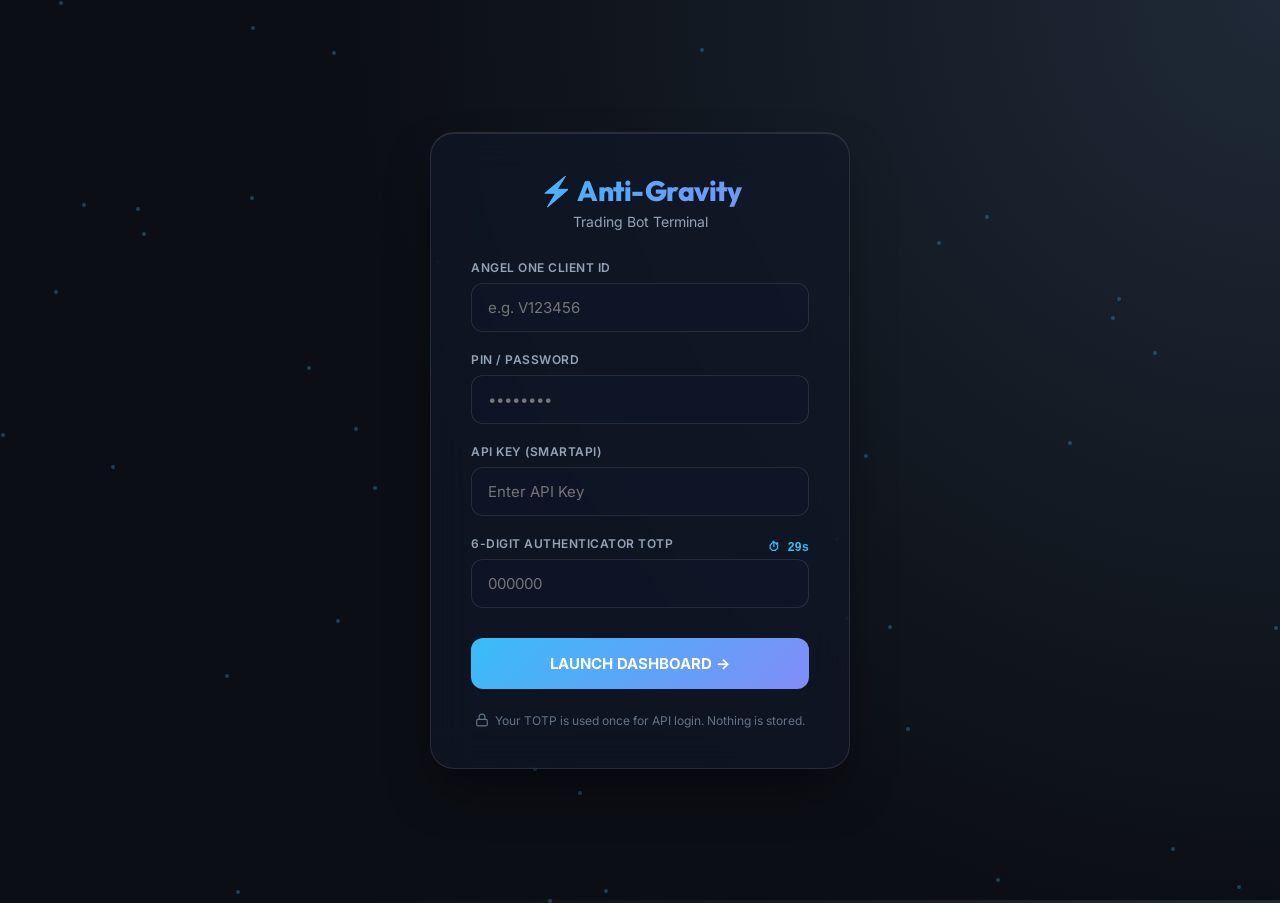
<file: frontend/index.html>
<!DOCTYPE html>
<html lang="en">
<head>
    <meta charset="UTF-8">
    <meta name="viewport" content="width=device-width, initial-scale=1.0">
    <title>Anti-Gravity Bot | Login</title>
    <link rel="stylesheet" href="css/login.css">
    <link href="https://fonts.googleapis.com/css2?family=Inter:wght@400;600;800&family=Outfit:wght@500;700&display=swap" rel="stylesheet">
</head>
<body>
    <div class="particles" id="particles"></div>
    
    <div class="login-container">
        <div class="logo-area">
            <h1>⚡ Anti-Gravity</h1>
            <p>Trading Bot Terminal</p>
        </div>

        <div class="error-msg" id="errorMsg">Invalid credentials or TOTP</div>

        <form id="loginForm">
            <div class="input-group">
                <label>Angel One Client ID</label>
                <input type="text" id="clientId" required placeholder="e.g. V123456" />
            </div>

            <div class="input-group">
                <label>PIN / Password</label>
                <input type="password" id="password" required placeholder="••••••••" />
            </div>

            <div class="input-group">
                <label>API Key (SmartAPI)</label>
                <input type="password" id="apiKey" required placeholder="Enter API Key" />
            </div>

            <div class="input-group totp-group">
                <div class="totp-header">
                    <label>6-Digit Authenticator TOTP</label>
                    <span class="timer" id="totpTimer">⏱ 30s</span>
                </div>
                <input type="text" id="totp" required pattern="\d{6}" maxlength="6" placeholder="000000" autocomplete="off" />
            </div>

            <button type="submit" id="submitBtn">LAUNCH DASHBOARD →</button>
        </form>
        
        <div class="security-badge">
            <svg width="14" height="14" viewBox="0 0 24 24" fill="none" stroke="currentColor" stroke-width="2"><rect x="3" y="11" width="18" height="11" rx="2" ry="2"></rect><path d="M7 11V7a5 5 0 0 1 10 0v4"></path></svg>
            Your TOTP is used once for API login. Nothing is stored.
        </div>
    </div>

    <script src="js/login.js"></script>
    <script>
        // Simple particle effect for background
        const pContainer = document.getElementById('particles');
        for (let i = 0; i < 50; i++) {
            const p = document.createElement('div');
            p.classList.add('particle');
            p.style.left = Math.random() * 100 + 'vw';
            p.style.top = Math.random() * 100 + 'vh';
            p.style.animationDuration = (Math.random() * 10 + 5) + 's';
            p.style.animationDelay = (Math.random() * 5) + 's';
            pContainer.appendChild(p);
        }
    </script>
</body>
</html>
</file>
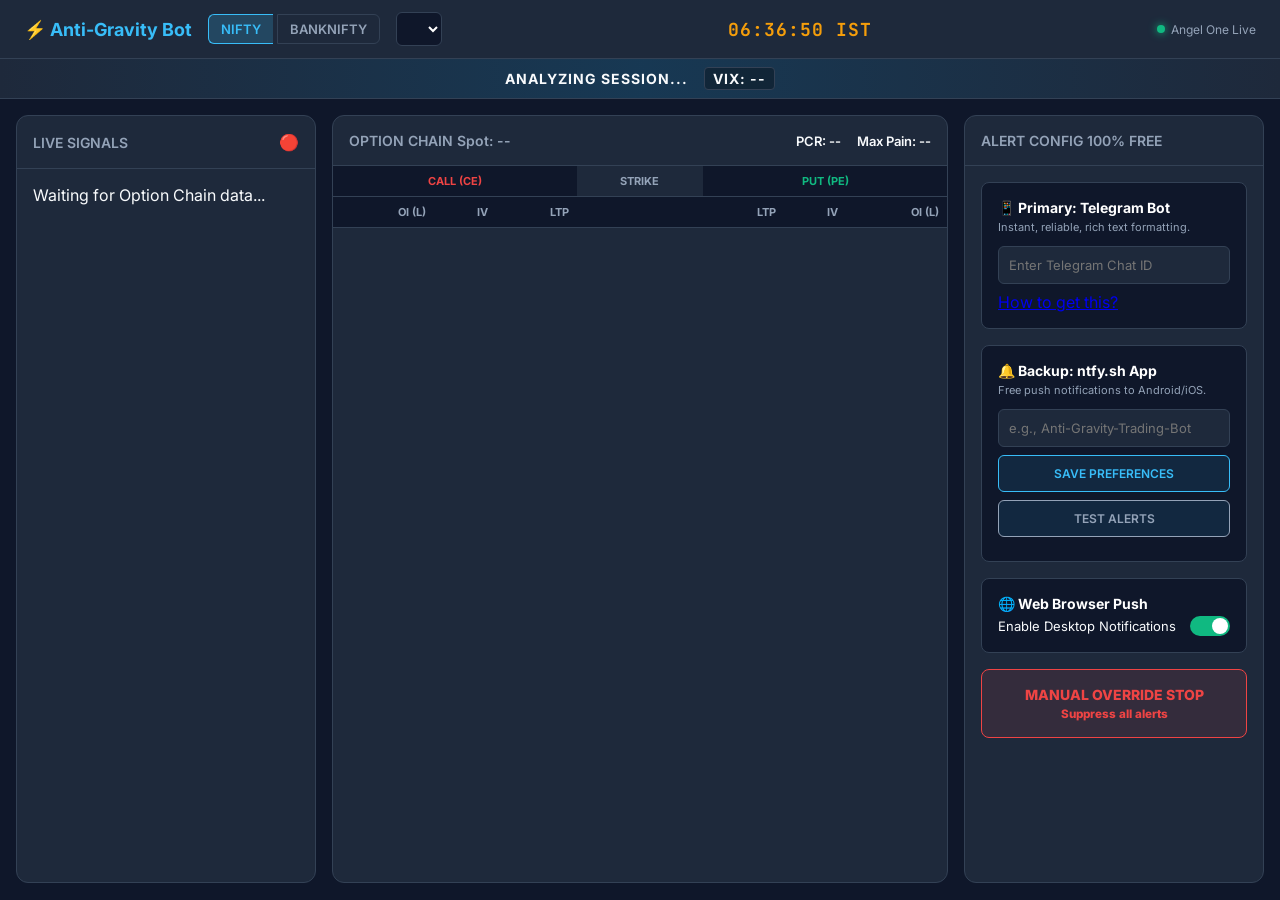
<file: frontend/dashboard.html>
<!DOCTYPE html>
<html lang="en">
<head>
    <meta charset="UTF-8">
    <meta name="viewport" content="width=device-width, initial-scale=1.0">
    <title>Anti-Gravity Terminal</title>
    <link rel="stylesheet" href="css/dashboard.css">
    <link href="https://fonts.googleapis.com/css2?family=Inter:wght@400;500;600;700&family=JetBrains+Mono:wght@400;700&display=swap" rel="stylesheet">
</head>
<body>
    <div class="top-nav">
        <div class="nav-left">
            <h2 class="brand">⚡ Anti-Gravity Bot</h2>
            <div class="symbol-toggle">
                <button id="btnNifty" class="active">NIFTY</button>
                <button id="btnBankNifty">BANKNIFTY</button>
            </div>
            <select id="expirySelect" class="expiry-dropdown"></select>
        </div>
        <div class="nav-center">
            <div class="live-clock" id="liveClock">00:00:00 IST</div>
        </div>
        <div class="nav-right">
            <div class="connection-status">
                <span class="dot connected"></span> Angel One Live
            </div>
        </div>
    </div>

    <div class="banner" id="sessionBanner">
        <span id="sessionText">ANALYZING SESSION...</span>
        <span class="vix-badge" id="vixBadge">VIX: --</span>
    </div>

    <div class="dashboard-grid">
        <!-- Left Panel: Signals -->
        <div class="panel signals-panel">
            <div class="panel-header">
                <h3>LIVE SIGNALS</h3>
                <span class="pulse-icon">🔴</span>
            </div>
            <div class="signals-container" id="signalsContainer">
                <div class="loading-signals">Waiting for Option Chain data...</div>
            </div>
        </div>

        <!-- Center Panel: Option Chain -->
        <div class="panel chain-panel">
            <div class="panel-header">
                <h3>OPTION CHAIN <span id="spotPriceDisplay">Spot: --</span></h3>
                <div class="chain-metrics">
                    <span id="pcrDisplay">PCR: --</span>
                    <span id="maxPainDisplay">Max Pain: --</span>
                </div>
            </div>
            
            <div class="table-container">
                <table class="chain-table">
                    <thead>
                        <tr>
                            <th colspan="3" class="ce-header">CALL (CE)</th>
                            <th class="strike-header">STRIKE</th>
                            <th colspan="3" class="pe-header">PUT (PE)</th>
                        </tr>
                        <tr>
                            <th>OI (L)</th>
                            <th>IV</th>
                            <th>LTP</th>
                            <th></th>
                            <th>LTP</th>
                            <th>IV</th>
                            <th>OI (L)</th>
                        </tr>
                    </thead>
                    <tbody id="chainBody">
                        <!-- Populated via JS -->
                    </tbody>
                </table>
            </div>
        </div>

        <!-- Right Panel: Alerts & Config -->
        <div class="panel alerts-panel">
            <div class="panel-header">
                <h3>ALERT CONFIG 100% FREE</h3>
            </div>
            
            <div class="alert-config">
                <div class="config-card">
                    <h4>📱 Primary: Telegram Bot</h4>
                    <p class="help-text">Instant, reliable, rich text formatting.</p>
                    <input type="text" id="telegramChatId" placeholder="Enter Telegram Chat ID" />
                    <a href="https://t.me/BotFather" target="_blank" class="help-link">How to get this?</a>
                </div>

                <div class="config-card">
                    <h4>🔔 Backup: ntfy.sh App</h4>
                    <p class="help-text">Free push notifications to Android/iOS.</p>
                    <input type="text" id="ntfyTopic" placeholder="e.g., Anti-Gravity-Trading-Bot" />
                    <button class="action-btn" id="saveAlertsBtn">SAVE PREFERENCES</button>
                    <button class="action-btn test-btn" id="testAlertsBtn">TEST ALERTS</button>
                </div>

                <div class="config-card">
                    <h4>🌐 Web Browser Push</h4>
                    <label class="switch-container">
                        <span>Enable Desktop Notifications</span>
                        <input type="checkbox" id="browserPushToggle" checked>
                        <span class="slider"></span>
                    </label>
                </div>

                <button class="kill-switch" id="killSwitchBtn">
                    MANUAL OVERRIDE STOP
                    <small>Suppress all alerts</small>
                </button>
            </div>
        </div>
    </div>

    <!-- Notification Toast -->
    <div id="toast" class="toast">Alert settings saved.</div>

    <script src="js/alerts.js"></script>
    <script src="js/dashboard.js"></script>
</body>
</html>
</file>
<file: frontend/css/login.css>
* {
    box-sizing: border-box;
    margin: 0;
    padding: 0;
    font-family: 'Inter', sans-serif;
}

body {
    background-color: #0b0e14;
    background-image: radial-gradient(circle at top right, #1f2937, #0b0e14 60%);
    height: 100vh;
    display: flex;
    justify-content: center;
    align-items: center;
    color: #e2e8f0;
    overflow: hidden;
}

.particles {
    position: absolute;
    width: 100%;
    height: 100%;
    z-index: 1;
    pointer-events: none;
}

.particle {
    position: absolute;
    width: 4px;
    height: 4px;
    background: rgba(56, 189, 248, 0.3);
    border-radius: 50%;
    animation: float linear infinite;
}

@keyframes float {
    0% { transform: translateY(0) scale(1); opacity: 0; }
    10% { opacity: 1; }
    90% { opacity: 1; }
    100% { transform: translateY(-100vh) scale(0); opacity: 0; }
}

.login-container {
    position: relative;
    z-index: 2;
    background: rgba(17, 24, 39, 0.7);
    backdrop-filter: blur(20px);
    -webkit-backdrop-filter: blur(20px);
    border: 1px solid rgba(255, 255, 255, 0.1);
    padding: 40px;
    border-radius: 24px;
    width: 100%;
    max-width: 420px;
    box-shadow: 0 25px 50px -12px rgba(0, 0, 0, 0.5), inset 0 1px 0 rgba(255, 255, 255, 0.1);
    animation: fadeInUp 0.8s ease backwards;
}

@keyframes fadeInUp {
    from { opacity: 0; transform: translateY(30px); }
    to { opacity: 1; transform: translateY(0); }
}

.logo-area {
    text-align: center;
    margin-bottom: 30px;
}

.logo-area h1 {
    font-family: 'Outfit', sans-serif;
    font-size: 28px;
    font-weight: 800;
    background: linear-gradient(135deg, #38bdf8, #818cf8);
    -webkit-background-clip: text;
    -webkit-text-fill-color: transparent;
    letter-spacing: -0.5px;
}

.logo-area p {
    color: #94a3b8;
    font-size: 14px;
    margin-top: 5px;
}

.error-msg {
    display: none;
    background: rgba(239, 68, 68, 0.1);
    border: 1px solid rgba(239, 68, 68, 0.3);
    color: #fca5a5;
    padding: 10px;
    border-radius: 8px;
    text-align: center;
    font-size: 13px;
    margin-bottom: 20px;
}

.input-group {
    margin-bottom: 20px;
}

.input-group label {
    display: block;
    font-size: 12px;
    font-weight: 600;
    color: #94a3b8;
    margin-bottom: 8px;
    text-transform: uppercase;
    letter-spacing: 0.5px;
}

.input-group input {
    width: 100%;
    background: rgba(15, 23, 42, 0.6);
    border: 1px solid rgba(255, 255, 255, 0.1);
    padding: 14px 16px;
    border-radius: 12px;
    color: white;
    font-size: 15px;
    transition: all 0.2s ease;
}

.input-group input:focus {
    outline: none;
    border-color: #38bdf8;
    box-shadow: 0 0 0 3px rgba(56, 189, 248, 0.2);
    background: rgba(15, 23, 42, 0.8);
}

.totp-header {
    display: flex;
    justify-content: space-between;
    align-items: center;
}

.timer {
    font-size: 12px;
    color: #38bdf8;
    font-weight: 600;
    font-family: monospace;
}

button {
    width: 100%;
    padding: 16px;
    background: linear-gradient(135deg, #38bdf8, #818cf8);
    border: none;
    border-radius: 12px;
    color: white;
    font-weight: 700;
    font-size: 15px;
    cursor: pointer;
    transition: transform 0.2s, box-shadow 0.2s;
    margin-top: 10px;
}

button:hover {
    transform: translateY(-2px);
    box-shadow: 0 10px 20px -10px rgba(56, 189, 248, 0.8);
}

button:active {
    transform: translateY(0);
}

button:disabled {
    opacity: 0.7;
    cursor: not-allowed;
    transform: none;
}

.security-badge {
    margin-top: 24px;
    text-align: center;
    font-size: 12px;
    color: #64748b;
    display: flex;
    align-items: center;
    justify-content: center;
    gap: 6px;
}
</file>
<file: frontend/css/dashboard.css>
:root {
    --bg-dark: #0f172a;
    --panel-bg: #1e293b;
    --border: #334155;
    --text-main: #f8fafc;
    --text-muted: #94a3b8;
    --accent: #38bdf8;
    --green: #10b981;
    --red: #ef4444;
    --yellow: #f59e0b;
    --ce-bg: rgba(239, 68, 68, 0.05);
    --pe-bg: rgba(16, 185, 129, 0.05);
    --atm-bg: rgba(56, 189, 248, 0.15);
}

* {
    box-sizing: border-box;
    margin: 0;
    padding: 0;
    font-family: 'Inter', sans-serif;
}

body {
    background-color: var(--bg-dark);
    color: var(--text-main);
    height: 100vh;
    display: flex;
    flex-direction: column;
    overflow: hidden;
}

/* Top Navigation */
.top-nav {
    display: flex;
    justify-content: space-between;
    align-items: center;
    padding: 12px 24px;
    background: var(--panel-bg);
    border-bottom: 1px solid var(--border);
}

.nav-left, .nav-right {
    display: flex;
    align-items: center;
    gap: 16px;
}

.brand {
    font-weight: 700;
    color: var(--accent);
    font-size: 18px;
}

.symbol-toggle button {
    background: transparent;
    border: 1px solid var(--border);
    color: var(--text-muted);
    padding: 6px 12px;
    cursor: pointer;
    font-weight: 600;
    font-size: 13px;
    transition: 0.2s;
}

.symbol-toggle button:first-child { border-radius: 6px 0 0 6px; border-right: none; }
.symbol-toggle button:last-child { border-radius: 0 6px 6px 0; }

.symbol-toggle button.active {
    background: rgba(56, 189, 248, 0.2);
    color: var(--accent);
    border-color: var(--accent);
}

.expiry-dropdown {
    background: var(--bg-dark);
    border: 1px solid var(--border);
    color: white;
    padding: 6px 12px;
    border-radius: 6px;
    outline: none;
    font-family: 'JetBrains Mono', monospace;
}

.live-clock {
    font-family: 'JetBrains Mono', monospace;
    font-size: 18px;
    font-weight: 700;
    color: var(--yellow);
    letter-spacing: 1px;
}

.connection-status {
    font-size: 12px;
    color: var(--text-muted);
    display: flex;
    align-items: center;
    gap: 6px;
}

.dot {
    width: 8px;
    height: 8px;
    border-radius: 50%;
    background: var(--text-muted);
}
.dot.connected { background: var(--green); box-shadow: 0 0 8px var(--green); }

/* Banner */
.banner {
    text-align: center;
    padding: 8px;
    font-weight: 700;
    letter-spacing: 1px;
    display: flex;
    justify-content: center;
    align-items: center;
    gap: 16px;
    font-size: 14px;
    background: linear-gradient(90deg, rgba(30,41,59,1) 0%, rgba(56,189,248,0.2) 50%, rgba(30,41,59,1) 100%);
    border-bottom: 1px solid var(--border);
}

.vix-badge {
    background: rgba(0,0,0,0.3);
    padding: 2px 8px;
    border-radius: 4px;
    border: 1px solid var(--border);
}

/* Grid Layout */
.dashboard-grid {
    display: grid;
    grid-template-columns: 300px 1fr 300px;
    gap: 16px;
    padding: 16px;
    height: calc(100vh - 100px);
}

.panel {
    background: var(--panel-bg);
    border: 1px solid var(--border);
    border-radius: 12px;
    display: flex;
    flex-direction: column;
    overflow: hidden;
}

.panel-header {
    padding: 16px;
    border-bottom: 1px solid var(--border);
    display: flex;
    justify-content: space-between;
    align-items: center;
}

.panel-header h3 {
    font-size: 14px;
    color: var(--text-muted);
    font-weight: 600;
}

.pulse-icon {
    animation: blink 1.5s infinite;
}

@keyframes blink { 0% {opacity: 1;} 50% {opacity: 0.3;} 100% {opacity: 1;} }

/* Signals Panel */
.signals-container {
    padding: 16px;
    overflow-y: auto;
    display: flex;
    flex-direction: column;
    gap: 12px;
}

.signal-card {
    background: var(--bg-dark);
    border: 1px solid var(--border);
    border-left: 4px solid var(--text-muted);
    border-radius: 8px;
    padding: 12px;
}
.signal-card.green { border-left-color: var(--green); }
.signal-card.red { border-left-color: var(--red); }
.signal-card.yellow { border-left-color: var(--yellow); }

.sc-header {
    display: flex;
    justify-content: space-between;
    font-size: 12px;
    color: var(--text-muted);
    margin-bottom: 8px;
    font-weight: 600;
}

.sc-action {
    font-size: 18px;
    font-weight: 800;
    margin-bottom: 4px;
}
.signal-card.green .sc-action { color: var(--green); }
.signal-card.red .sc-action { color: var(--red); }
.signal-card.yellow .sc-action { color: var(--yellow); }

.sc-rationale {
    font-size: 12px;
    line-height: 1.4;
    color: #cbd5e1;
}

/* Option Chain Panel */
.chain-metrics {
    display: flex;
    gap: 16px;
    font-size: 13px;
    font-family: 'JetBrains Mono', monospace;
    font-weight: 600;
}

.table-container {
    overflow-y: auto;
    flex-grow: 1;
}

.chain-table {
    width: 100%;
    border-collapse: collapse;
    font-family: 'JetBrains Mono', monospace;
    font-size: 13px;
    text-align: right;
}

.chain-table th {
    position: sticky;
    top: 0;
    background: var(--bg-dark);
    padding: 8px;
    font-size: 11px;
    color: var(--text-muted);
    border-bottom: 1px solid var(--border);
    z-index: 10;
}

.ce-header { color: var(--red) !important; text-align: center !important; }
.pe-header { color: var(--green) !important; text-align: center !important;}
.strike-header { text-align: center !important; background: var(--panel-bg) !important; z-index: 11;}

.chain-table td {
    padding: 8px;
    border-bottom: 1px solid rgba(255,255,255,0.05);
}

.chain-table tr:hover td { background: rgba(255,255,255,0.05); }

.col-ce { background: var(--ce-bg); }
.col-pe { background: var(--pe-bg); }
.col-strike { 
    background: var(--bg-dark); 
    text-align: center; 
    font-weight: 700; 
    color: #fff; 
}
.row-atm .col-strike {
    background: var(--atm-bg);
    border: 1px solid var(--accent);
}

/* Alert Config Panel */
.alert-config {
    padding: 16px;
    overflow-y: auto;
}

.config-card {
    background: var(--bg-dark);
    padding: 16px;
    border-radius: 8px;
    border: 1px solid var(--border);
    margin-bottom: 16px;
}

.config-card h4 { font-size: 14px; margin-bottom: 4px; color: white;}
.help-text { font-size: 11px; color: var(--text-muted); margin-bottom: 12px; }

.config-card input[type="text"] {
    width: 100%;
    background: var(--panel-bg);
    border: 1px solid var(--border);
    padding: 10px;
    border-radius: 6px;
    color: white;
    font-size: 13px;
    margin-bottom: 8px;
}

.action-btn {
    width: 100%;
    padding: 10px;
    background: rgba(56, 189, 248, 0.1);
    color: var(--accent);
    border: 1px solid var(--accent);
    border-radius: 6px;
    cursor: pointer;
    font-weight: 600;
    font-size: 12px;
    margin-bottom: 8px;
    transition: 0.2s;
}
.action-btn:hover { background: var(--accent); color: var(--bg-dark); }
.test-btn { border-color: var(--text-muted); color: var(--text-muted); }
.test-btn:hover { background: var(--text-muted); color: white; }

.kill-switch {
    width: 100%;
    padding: 16px;
    background: rgba(239, 68, 68, 0.1);
    color: var(--red);
    border: 1px solid var(--red);
    border-radius: 8px;
    cursor: pointer;
    font-weight: 800;
    font-size: 14px;
    transition: 0.2s;
    display: flex;
    flex-direction: column;
    align-items: center;
    gap: 4px;
}
.kill-switch:hover { background: var(--red); color: white; }

/* Switch Toggle styles */
.switch-container {
    display: flex;
    justify-content: space-between;
    align-items: center;
    font-size: 13px;
    cursor: pointer;
}
.switch-container input { display: none; }
.slider {
    width: 40px; height: 20px;
    background-color: var(--border);
    border-radius: 20px;
    position: relative;
    transition: .4s;
}
.slider:before {
    content: "";
    position: absolute;
    height: 16px; width: 16px;
    left: 2px; bottom: 2px;
    background-color: white;
    border-radius: 50%;
    transition: .4s;
}
input:checked + .slider { background-color: var(--green); }
input:checked + .slider:before { transform: translateX(20px); }

/* Toast */
.toast {
    position: fixed;
    bottom: -50px;
    left: 50%;
    transform: translateX(-50%);
    background: var(--green);
    color: white;
    padding: 12px 24px;
    border-radius: 8px;
    font-weight: 600;
    transition: bottom 0.3s;
    font-size: 14px;
    z-index: 1000;
}
.toast.show { bottom: 24px; }
</file>
